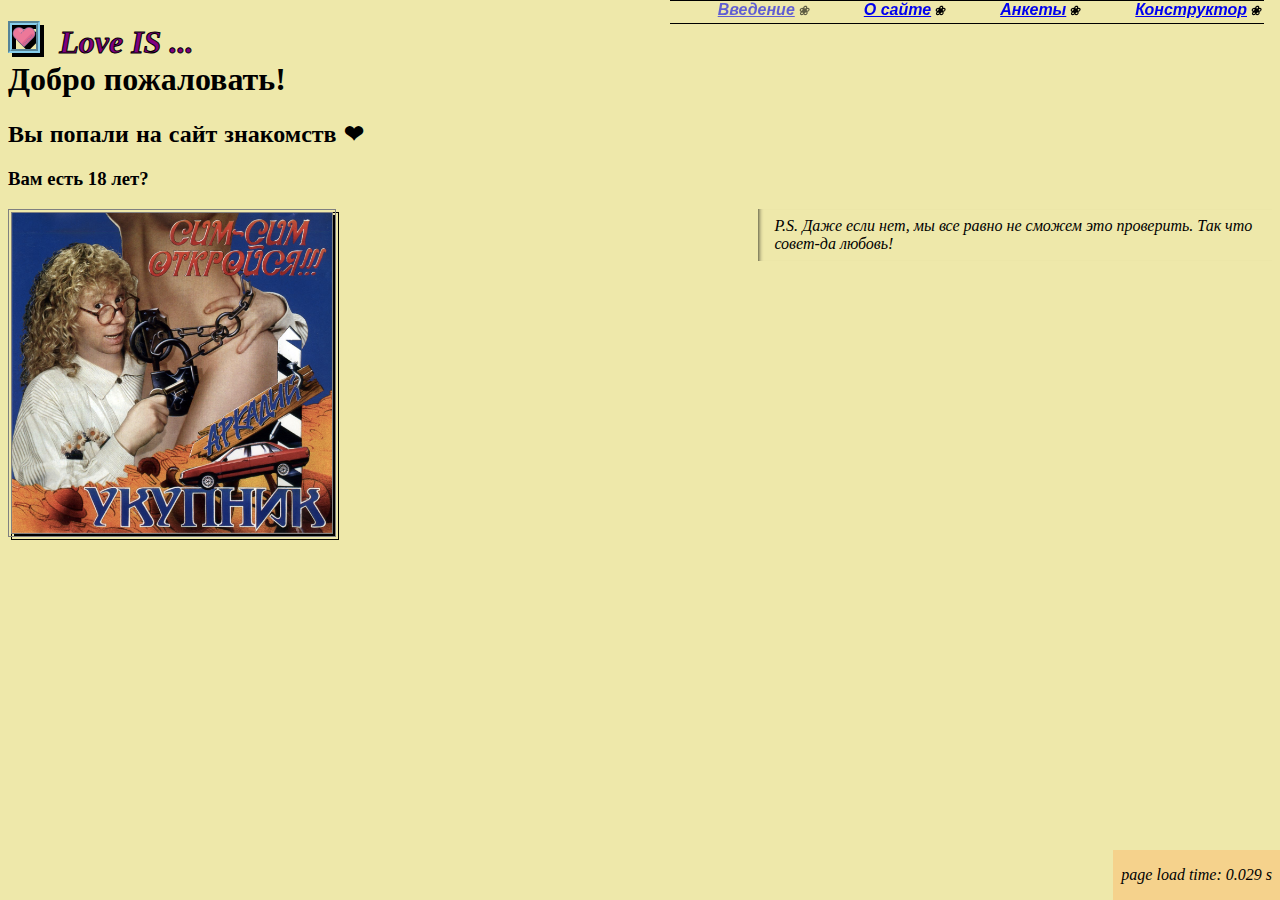
<file: index.html>
<!DOCTYPE html>
<html lang="ru">
<head>
    <meta charset="UTF-8">
    <meta name="keywords" content="отношения, знакомства, интим, любовь, семья, дети">
    <meta name="description" content="Давно искали любовь всей вашей жизни?
    ДА ЕЩЕ И РЯДОМ?! Для отношений, легкого знакомства, интима без обязательств;
    а может вы ищете настоящую любовь для создания семьи? Наш сайт вам поможет!">
    <link href="outlines.css" rel="stylesheet">
    <title>Веб-доска «быстрые знакомства рядом»</title>
    <script src="scripts/hearts-flowing.js"></script>
    <script src="scripts/load-time.js"></script>
</head>
<body>

<header>
    <h1>
        <img src="assets/icons8-favorite-96.png" style="border:4px groove skyblue; height: 24px" alt="LOVE LOGO"
             class="logo">
        <i>Love IS ...</i> <br>Добро пожаловать!</h1>
</header>
<main>
    <nav class="menu">
        <ul class="menu">
            <li class="crumb"><a href="index.html" class="">Введение</a></li>
            <li class="crumb"><a href="qualities.html" class="">О сайте</a></li>
            <li class="crumb"><a href="forms.html" class="">Анкеты</a></li>
            <li class="crumb"><a href="constructor.html" class="">Конструктор</a></li>
        </ul>
    </nav>

    <script>
        var currentPage = document.location.pathname;

        var menuItems = document.querySelectorAll('li');

        for (var i = 0; i < menuItems.length; i++) {
            var link = menuItems[i].querySelector('a');
            if (currentPage.includes(link.getAttribute('href'))) {
                link.classList.add('current_page');
            }
        }
    </script>

    <div id="introduction">
        <h2>Вы попали на сайт знакомств ❤</h2>
        <h3>Вам есть 18 лет?</h3>
        <aside>
            <p><i>P.S.</i> Даже если нет, мы все равно не сможем это проверить. Так что совет-да любовь!</p>
        </aside>
        <img src="assets/ukupnik.png" style="width: 25vw; border:4px double grey" alt="LOCK" id="ukupnik">
        <br>
    </div>
</main>

<footer>
    <div id="footer">
        <div class="load-time">
            <p class="load-time" id="load-time">page load time: </p>
        </div>
    </div>
</footer>

</body>
</html>
</file>
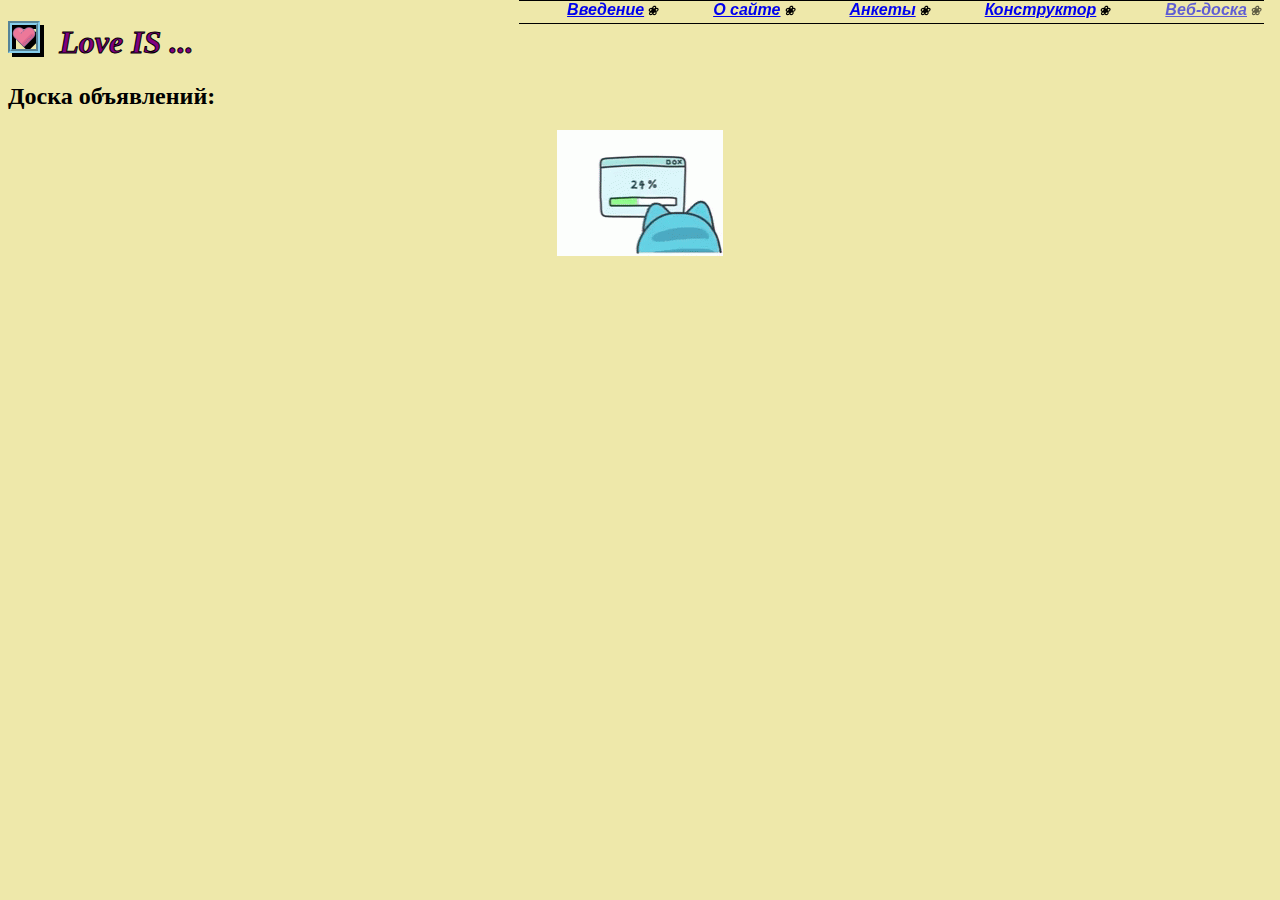
<file: board.html>
<!DOCTYPE html>
<html lang="ru">
<head>
    <meta charset="UTF-8">
    <meta name="keywords" content="отношения, знакомства, интим, любовь, семья, дети">
    <meta name="description" content="Давно искали любовь всей вашей жизни?
    ДА ЕЩЕ И РЯДОМ?! Для отношений, легкого знакомства, интима без обязательств;
    а может вы ищете настоящую любовь для создания семьи? Наш сайт вам поможет!">
    <link href="outlines.css" rel="stylesheet">
    <title>Веб-доска «быстрые знакомства рядом»</title>
    <script src="scripts/hearts-flowing.js"></script>
    <script src="scripts/board.js"></script>
</head>
<body>

<header>
    <h1>
        <img src="assets/icons8-favorite-96.png" style="border:4px groove skyblue; height: 24px" alt="LOVE LOGO"
             class="logo">
        <i>Love IS ...</i>
    </h1>
</header>
<main>
    <nav class="menu">
        <ul class="menu">
            <li class="crumb"><a href="index.html" class="">Введение</a></li>
            <li class="crumb"><a href="qualities.html" class="">О сайте</a></li>
            <li class="crumb"><a href="forms.html" class="">Анкеты</a></li>
            <li class="crumb"><a href="constructor.html" class="">Конструктор</a></li>
            <li class="crumb"><a href="board.html" class="">Веб-доска</a></li>
        </ul>
    </nav>

    <h2>Доска объявлений:</h2>

    <script>
        var currentPage = document.location.pathname;

        var menuItems = document.querySelectorAll('li');

        for (var i = 0; i < menuItems.length; i++) {
            var link = menuItems[i].querySelector('a');
            if (currentPage.includes(link.getAttribute('href'))) {
                link.classList.add('current_page');
            }
        }
    </script>

    <div class="content-container">
        <main class="content">
            <div class="loader-container">
                <img src="assets/download-no-u-download.gif" class="loader">
                <img src="assets/error-wait.gif" class="error error__hidden">
            </div>

            <div class="reviews_container">
                <template id="reviewTemplate">
                    <div class="review">
                        <div class="review_title"></div>
                        <div class="review_body"></div>
                    </div>
                </template>
            </div>
        </main>
    </div>


</main>

<footer>
    <div id="footer">
    </div>
</footer>

</body>
</html>
</file>
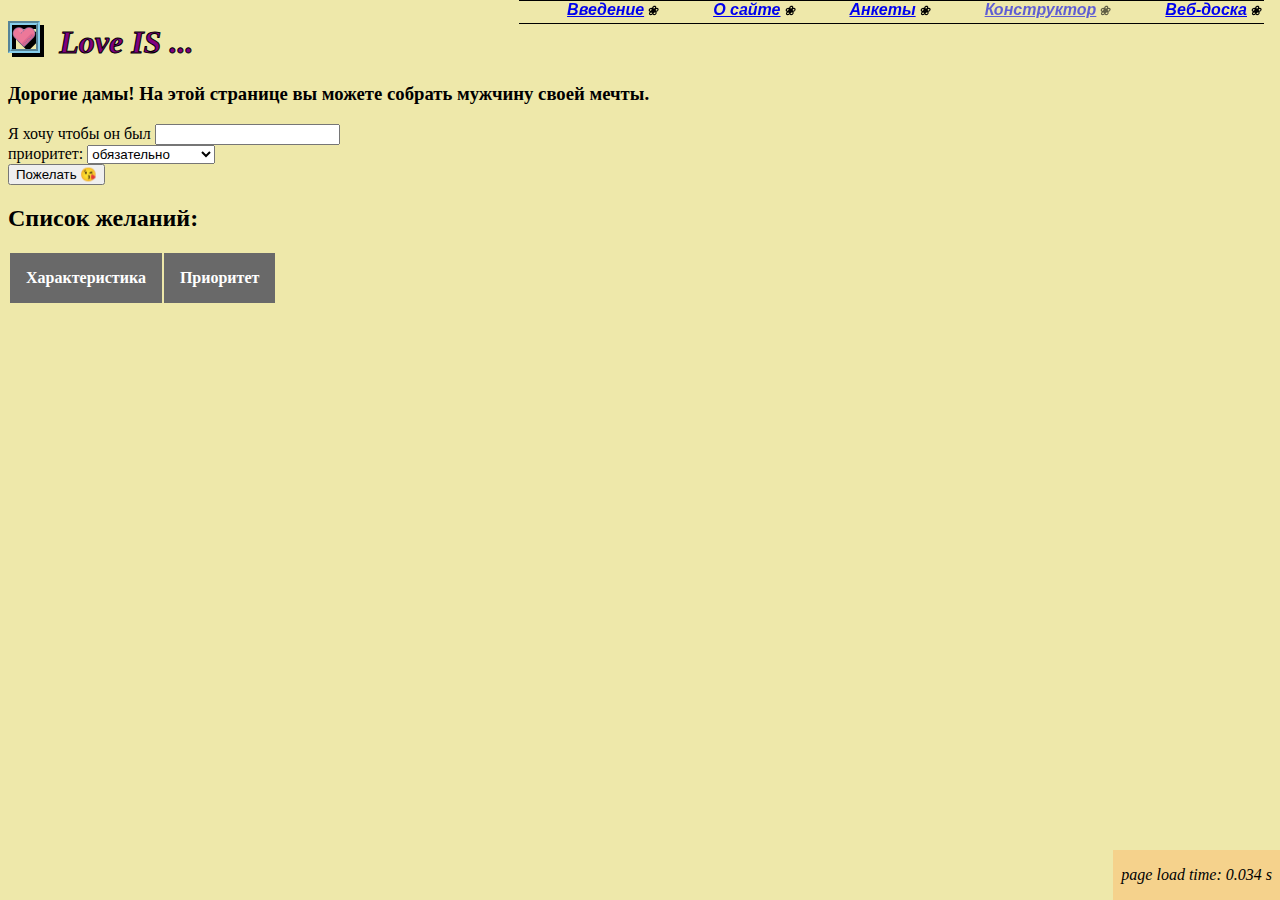
<file: constructor.html>
<!DOCTYPE html>
<html lang="ru">
<head>
  <meta charset="UTF-8">
  <meta name="keywords" content="отношения, знакомства, интим, любовь, семья, дети">
  <meta name="description" content="Давно искали любовь всей вашей жизни?
    ДА ЕЩЕ И РЯДОМ?! Для отношений, легкого знакомства, интима без обязательств;
    а может вы ищете настоящую любовь для создания семьи? Наш сайт вам поможет!">
  <link href="outlines.css" rel="stylesheet">
  <title>Веб-доска «быстрые знакомства рядом»</title>
  <script src="scripts/hearts-flowing.js"></script>
  <script src="scripts/load-time.js"></script>
  <script src="scripts/men-wish-adder.js"></script>
</head>
<body>

<header>
  <h1>
    <img src="assets/icons8-favorite-96.png" style="border:4px groove skyblue; height: 24px" alt="LOVE LOGO"
         class="logo">
    <i>Love IS ...</i>
  </h1>
</header>
<main>
  <nav class="menu">
    <ul class="menu">
      <li class="crumb"><a href="index.html" class="">Введение</a></li>
      <li class="crumb"><a href="qualities.html" class="">О сайте</a></li>
      <li class="crumb"><a href="forms.html" class="">Анкеты</a></li>
      <li class="crumb"><a href="constructor.html" class="">Конструктор</a></li>
      <li class="crumb"><a href="board.html" class="">Веб-доска</a></li>
    </ul>
  </nav>

  <h3>Дорогие дамы! На этой странице вы можете собрать мужчину своей мечты.</h3>

  <script>
    var currentPage = document.location.pathname;

    var menuItems = document.querySelectorAll('li');

    for (var i = 0; i < menuItems.length; i++) {
      var link = menuItems[i].querySelector('a');
      if (currentPage.includes(link.getAttribute('href'))) {
        link.classList.add('current_page');
      }
    }
  </script>


  <form name="addProperty" class="addProperty_form">
    <label>Я хочу чтобы он был
      <input required type="text" name="name">
    </label>
    <br>
    <label>приоритет:
      <select required name="priority">
        <option>обязательно</option>
        <option>желательно</option>
        <option>было бы плюсом</option>
      </select>
    </label>
    <br>
    <button type="submit" class="submit_button">Пожелать 😘</button>
  </form>

  <div>
    <h2 class="man_storage">Список желаний:</h2>
    <table class="table_storage">
      <thead>
      <tr class="storage_header table_header">
        <th>Характеристика</th>
        <th>Приоритет</th>
      </tr>
      </thead>
      <tbody class="storage">
      <template id="storageRowTemplate">
        <tr class="storage_row table_row">
          <td class="storage_property"></td>
          <td class="storage_priority"></td>
        </tr>
      </template>
      </tbody>
    </table>
  </div>

</main>

<footer>
  <div id="footer">
    <div class="load-time">
      <p class="load-time" id="load-time">page load time: </p>
    </div>
  </div>
</footer>

</body>
</html>
</file>
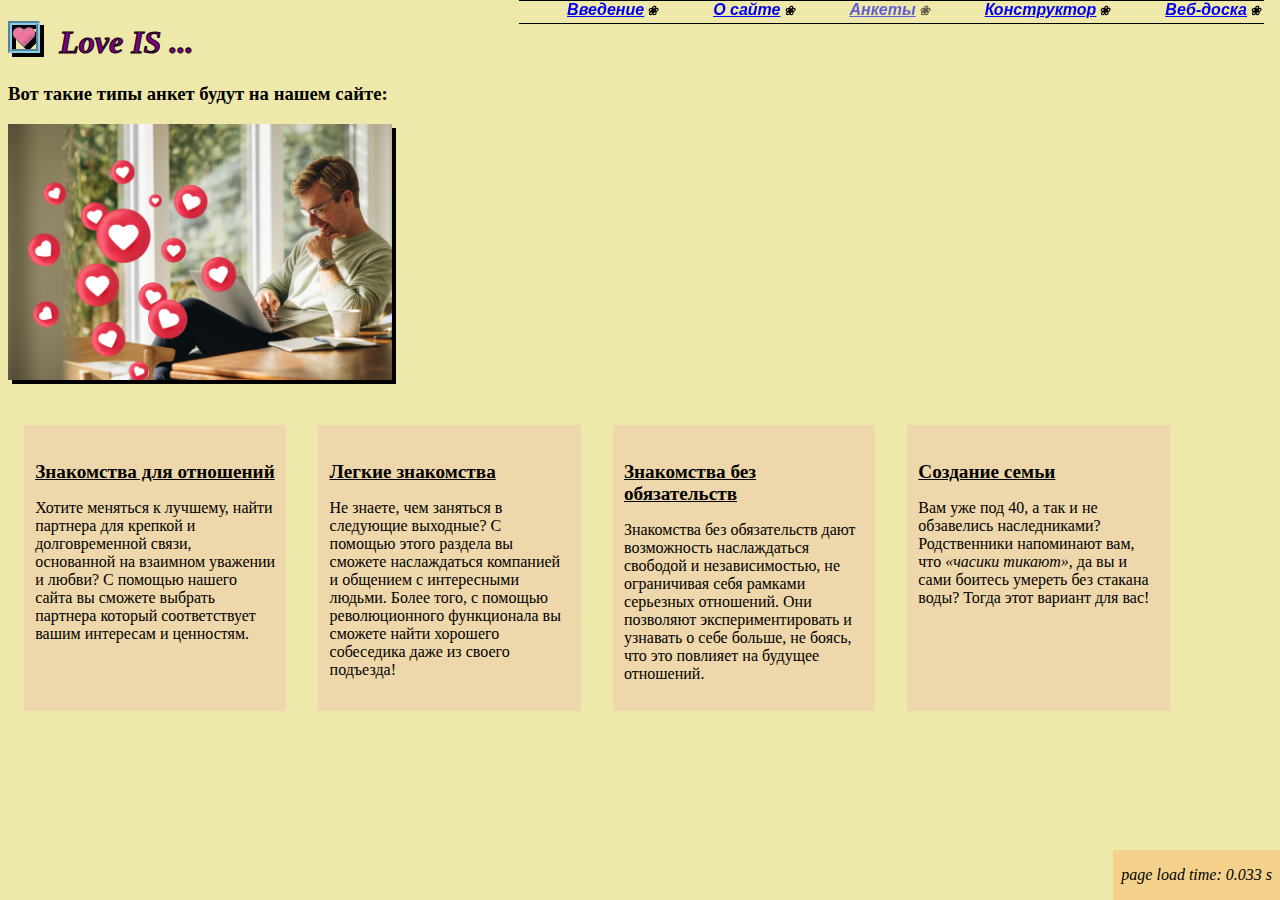
<file: forms.html>
<!DOCTYPE html>
<html lang="ru">
<head>
    <meta charset="UTF-8">
    <meta name="keywords" content="отношения, знакомства, интим, любовь, семья, дети">
    <meta name="description" content="Давно искали любовь всей вашей жизни?
    ДА ЕЩЕ И РЯДОМ?! Для отношений, легкого знакомства, интима без обязательств;
    а может вы ищете настоящую любовь для создания семьи? Наш сайт вам поможет!">
    <link href="outlines.css" rel="stylesheet">
    <title>Веб-доска «быстрые знакомства рядом»</title>
    <script src="scripts/hearts-flowing.js"></script>
    <script src="scripts/load-time.js"></script>
</head>
<body>

<header>
    <h1>
        <img src="assets/icons8-favorite-96.png" style="border:4px groove skyblue; height: 24px" alt="LOVE LOGO"
             class="logo">
        <i>Love IS ...</i>
    </h1>
</header>
<main>
    <nav class="menu">
        <ul class="menu">
            <li class="crumb"><a href="index.html" class="">Введение</a></li>
            <li class="crumb"><a href="qualities.html" class="">О сайте</a></li>
            <li class="crumb"><a href="forms.html" class="">Анкеты</a></li>
            <li class="crumb"><a href="constructor.html" class="">Конструктор</a></li>
            <li class="crumb"><a href="board.html" class="">Веб-доска</a></li>
        </ul>
    </nav>

    <script>
        var currentPage = document.location.pathname;

        var menuItems = document.querySelectorAll('li');

        for (var i = 0; i < menuItems.length; i++) {
            var link = menuItems[i].querySelector('a');
            if (currentPage.includes(link.getAttribute('href'))) {
                link.classList.add('current_page');
            }
        }
    </script>

    <div id="main_info">
        <h3>Вот такие типы анкет будут на нашем сайте:</h3>
        <img src="assets/man-laptop-emojis.png" alt="man with laptop" id="man_with_laptop"
             style="width: 30vw; height: auto;">
        <section class="types_section">
            <article class="types">
                <h4>Знакомства для отношений</h4>
                <p>
                    Хотите меняться к лучшему, найти партнера для крепкой и долговременной связи, основанной на взаимном
                    уважении и любви?
                    С помощью нашего сайта вы сможете выбрать партнера который соответствует вашим интересам и
                    ценностям.
                </p>
            </article>
            <article class="types">
                <h4>Легкие знакомства</h4>
                <p>
                    Не знаете, чем заняться в следующие выходные? С помощью этого раздела вы
                    сможете наслаждаться компанией и общением с интересными людьми. Более того, с помощью
                    революционного функционала вы сможете найти хорошего собеседика даже из своего подъезда!
                </p>
            </article>
            <article class="types">
                <h4>Знакомства без обязательств</h4>
                <p>
                    Знакомства без обязательств дают возможность
                    наслаждаться свободой и независимостью,
                    не ограничивая себя рамками серьезных отношений. Они
                    позволяют экспериментировать и узнавать о себе больше,
                    не боясь, что это повлияет на будущее отношений.
                </p>
            </article>

            <article class="types">
                <h4>Создание семьи</h4>
                <p>
                    Вам уже под 40, а так и не обзавелись
                    наследниками? Родственники напоминают вам, что <i>«часики тикают»</i>,
                    да вы и сами боитесь умереть без стакана воды? Тогда этот вариант для вас!
                </p>
            </article>
        </section>
    </div>
</main>

<footer>
    <div id="footer">
        <div class="load-time">
            <p class="load-time" id="load-time">page load time: </p>
        </div>
    </div>
</footer>

</body>
</html>
</file>
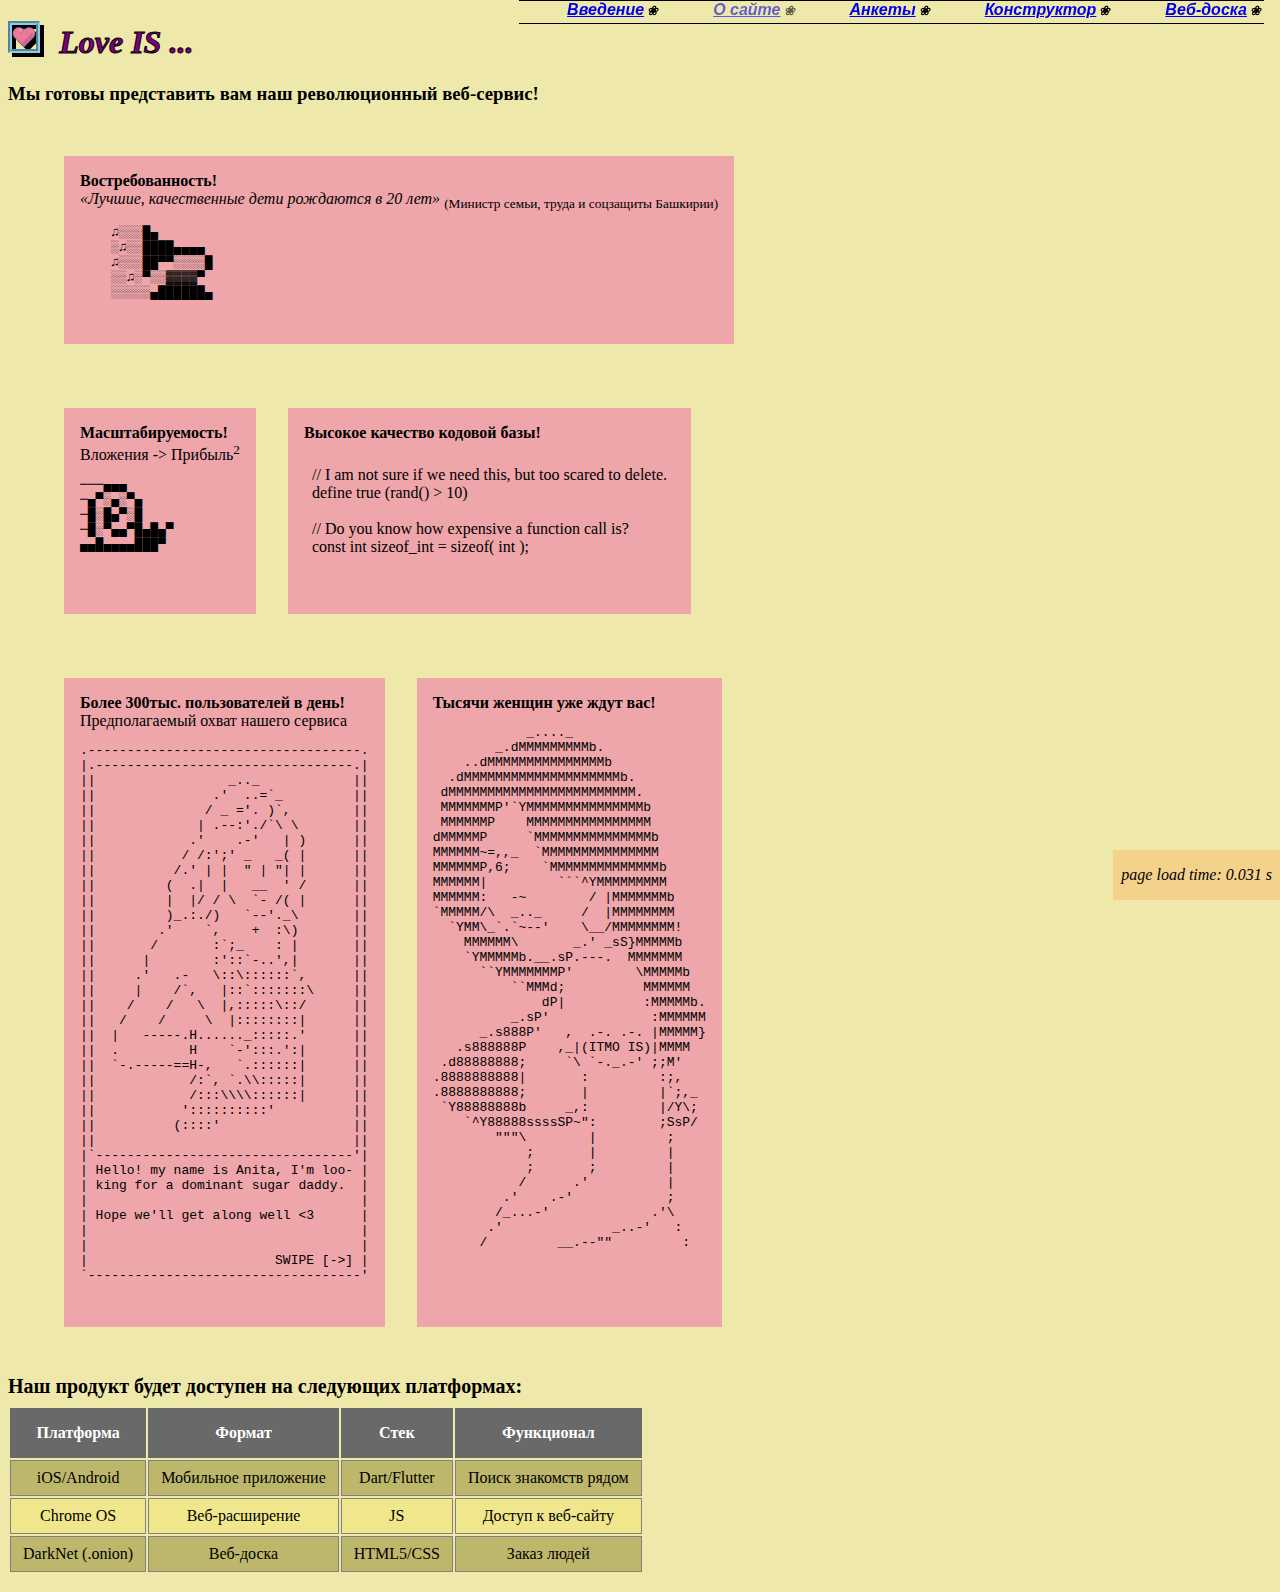
<file: qualities.html>
<!DOCTYPE html>
<html lang="ru">
<head>
    <meta charset="UTF-8">
    <meta name="keywords" content="отношения, знакомства, интим, любовь, семья, дети">
    <meta name="description" content="Давно искали любовь всей вашей жизни?
    ДА ЕЩЕ И РЯДОМ?! Для отношений, легкого знакомства, интима без обязательств;
    а может вы ищете настоящую любовь для создания семьи? Наш сайт вам поможет!">
    <link href="outlines.css" rel="stylesheet">
    <title>Веб-доска «быстрые знакомства рядом»</title>
    <script src="scripts/hearts-flowing.js"></script>
    <script src="scripts/load-time.js"></script>
</head>
<body>

<header>
    <h1>
        <img src="assets/icons8-favorite-96.png" style="border:4px groove skyblue; height: 24px" alt="LOVE LOGO"
             class="logo">
        <i>Love IS ...</i>
    </h1>
</header>
<main>
    <nav class="menu">
        <ul class="menu">
            <li class="crumb"><a href="index.html" class="">Введение</a></li>
            <li class="crumb"><a href="qualities.html" class="">О сайте</a></li>
            <li class="crumb"><a href="forms.html" class="">Анкеты</a></li>
            <li class="crumb"><a href="constructor.html" class="">Конструктор</a></li>
            <li class="crumb"><a href="board.html" class="">Веб-доска</a></li>
        </ul>
    </nav>

    <script>
        var currentPage = document.location.pathname;

        var menuItems = document.querySelectorAll('li');

        for (var i = 0; i < menuItems.length; i++) {
            var link = menuItems[i].querySelector('a');
            if (currentPage.includes(link.getAttribute('href'))) {
                link.classList.add('current_page');
            }
        }
    </script>

    <h3>Мы готовы представить вам наш революционный веб-сервис!</h3>
    <div class="advantages_vertical">
        <ul class="advantages">
            <li>
                <strong>Востребованность!</strong> <br><i>«Лучшие, качественные дети рождаются в 20 лет»</i> <sub>(Министр
                семьи, труда и соцзащиты Башкирии)</sub>
                <pre>
    ♫░░░█▄
    ░♫░░████▄▄▄▄
    ♫░░░██▀▀░░░░█
    ░░♫░▀░░▓▓▓▓▀
    ░░░░░▄██████▄
            </pre>
            </li>
        </ul>
        <ul class="advantages">
            <li>
                <strong>Масштабируемость!</strong>
                <br>
                Вложения -> Прибыль<sup>2</sup>
                <pre>
───▄▄▄
─▄▀░▄░▀▄
─█░█▄▀░█
─█░▀▄▄▀█▄█▄▀
▄▄█▄▄▄▄███▀
            </pre>

            </li>
            <li id="code_base">
                <strong>Высокое качество кодовой базы!</strong>
                <br>
                <code>
                <pre>
// I am not sure if we need this, but too scared to delete.
define true (rand() > 10)

// Do you know how expensive a function call is?
const int sizeof_int = sizeof( int );
                </pre>
                </code>
            </li>
        </ul>
        <ul class="advantages" id="women">
            <li>
                <strong>Более 300тыс. пользователей в день!</strong> <br>
                Предполагаемый охват нашего сервиса
                <pre>
.-----------------------------------.
|.---------------------------------.|
||                 _.._            ||
||               .'  ..=`_         ||
||              / _ ='. )`,        ||
||             | .--:'./`\ \       ||
||            .'    .-'   | )      ||
||           / /:';' _   _( |      ||
||          /.' | |  " | "| |      ||
||         (  .|  |   __  ' /      ||
||         |  |/ / \  `- /( |      ||
||         )_.:./)   `--'._\       ||
||        .'    `,    +  :\)       ||
||       /       :`;_    : |       ||
||      |        :'::`-..',|       ||
||     .'   .-   \::\::::::`,      ||
||     |    /`,   |::`:::::::\     ||
||    /    /   \  |,:::::\::/      ||
||   /    /     \  |::::::::|      ||
||  |   -----.H......_:::::.'      ||
||  .         H    `-':::.':|      ||
||  `-.-----==H-,   `.::::::|      ||
||            /:`, `.\\:::::|      ||
||            /:::\\\\::::::|      ||
||           '::::::::::'          ||
||          (::::'                 ||
||                                 ||
|`---------------------------------'|
| Hello! my name is Anita, I'm loo- |
| king for a dominant sugar daddy.  |
|                                   |
| Hope we'll get along well <3      |
|                                   |
|                                   |
|                        SWIPE [->] |
`-----------------------------------'
            </pre>
            </li>
            <li>
                <strong>Тысячи женщин уже ждут вас!</strong> <br>
                <pre>
            _...._
        _.dMMMMMMMMMb.
    ..dMMMMMMMMMMMMMMMb
  .dMMMMMMMMMMMMMMMMMMMMb.
 dMMMMMMMMMMMMMMMMMMMMMMMM.
 MMMMMMMP'`YMMMMMMMMMMMMMMMb
 MMMMMMP    MMMMMMMMMMMMMMMM
dMMMMMP     `MMMMMMMMMMMMMMMb
MMMMMM~=,,_  `MMMMMMMMMMMMMMM
MMMMMMP,6;    `MMMMMMMMMMMMMMb
MMMMMM|         ```^YMMMMMMMMM
MMMMMM:   -~        / |MMMMMMMb
`MMMMM/\  _.._     /  |MMMMMMMM
  `YMM\_`.`~--'    \__/MMMMMMMM!
    MMMMMM\       _.' _sS}MMMMMb
    `YMMMMMb.__.sP.---.  MMMMMMM
      ``YMMMMMMMP'        \MMMMMb
          ``MMMd;          MMMMMM
              dP|          :MMMMMb.
          _.sP'             :MMMMMM
      _.s888P'   ,  .-. .-. |MMMMM}
   .s888888P    ,_|(ITMO IS)|MMMM
 .d88888888;     `\ `-._.-' ;;M'
.8888888888|       :         :;,
.8888888888;       |         |`;,_
 `Y88888888b     _,:         |/Y\;
    `^Y88888ssssSP~":        ;SsP/
        """\        |         ;
            ;       |         |
            ;       ;         |
           /      .'          |
         .'    .-'            ;
        /_...-'             .'\
       .'              _..-'   :
      /         __.--""         :
            </pre>
            </li>
        </ul>
    </div>
</main>

<h2 class="table_title">Наш продукт будет доступен на следующих платформах:</h2>

<table id="platforms">
    <thead>
    <tr class="table_header">
        <th>Платформа</th>
        <th>Формат</th>
        <th>Стек</th>
        <th>Функционал</th>
    </tr>
    </thead>
    <tbody>
    <tr class="table_row">
        <td><span>Платформа</span>iOS/Android</td>
        <td><span>Формат</span>Мобильное приложение</td>
        <td><span>Стек</span>Dart/Flutter</td>
        <td><span>Функционал</span>Поиск знакомств рядом</td>
    </tr>
    <tr class="table_row">
        <td><span>Платформа</span>Chrome OS</td>
        <td><span>Формат</span>Веб-расширение</td>
        <td><span>Стек</span>JS</td>
        <td><span>Функционал</span>Доступ к веб-сайту</td>
    </tr>
    <tr class="table_row">
        <td><span>Платформа</span>DarkNet (.onion)</td>
        <td><span>Формат</span>Веб-доска</td>
        <td><span>Стек</span>HTML5/CSS</td>
        <td><span>Функционал</span>Заказ людей</td>
    </tr>
    </tbody>
</table>

<footer>
    <div id="footer">
        <div class="load-time">
            <p class="load-time" id="load-time">page load time: </p>
        </div>
    </div>
</footer>

</body>
</html>
</file>
<file: outlines.css>
aside {
    width: 40%;
    padding-left: 0.5rem;
    margin-left: 0.5rem;
    float: right;
    box-shadow: inset 5px 0 5px -5px #000000;
    font-style: italic;
    font-family: "OCR A Std", serif;
    color: #000000;
}

aside > p {
    margin: 0.5rem;
}

#introduction > h2 {
    word-spacing: 1px;
}

ul.advantages {
    display: flex;
    flex-direction: row;
    flex-wrap: wrap;
    align-items: stretch;
    align-content: stretch;
    flex-grow: 4;
}

ul.advantages > li {
    padding: 1rem;
    margin: 1rem;
    background: #EEA6AA;
    list-style-type: none;
}

@media (max-width: 768px) or (orientation: portrait) {
    ul.advantages > li#women {
        display: none;
    }
}

.types {
    background: #EED7AA;
    padding: 0.7rem;
    margin-bottom: 1rem;
}

.types > h4 {
    font-weight: bolder;
    font-size: larger;
    margin-bottom: 0;
    text-decoration: underline;
}

img.logo {
    filter: drop-shadow(4px 4px);
}

#ukupnik {
    filter: drop-shadow(3px 3px);
}

h1 > i {
    color: purple;
    -webkit-text-stroke: 1px #000000;
    margin-left: 0.35em;
}

body {
    background: palegoldenrod;
}

nav.menu {
    border-top: 1px solid black;
    border-bottom: 1px solid black;
    text-align: center;
    position: fixed;
    top: 0;
    right: 1rem;
}

ul.menu {
    list-style-type: none;
    margin: 0;
    display: inline;
    padding-left: 0;
}

ul.menu > li {
    display: inline-block;
    overflow: hidden;
    white-space: nowrap;
    text-overflow: ellipsis;
    font: italic bold 1em "Fira Sans", sans-serif;
    padding-left: 3em;
}

.crumb a::after {
    display: inline-block;
    color: #000;
    content: '❀';
    font-size: 80%;
    font-weight: bold;
    padding: 0 3px;
}

body > p {
    font-family: "arial", serif;
}

code > pre {
    font-family: "Comic Sans MS", "Comic Sans", cursive;
    padding: 0.5rem;
}

footer > div {
    background: #f5d28c;
    position: fixed;
    bottom: 0;
    right: 0;
}

footer > div > p {
    text-align: right;
    padding-right: 1rem;
}

div#main_info img {
    filter: drop-shadow(4px 4px);
    height: 250px;
    margin-bottom: 25px;
}

section {
    display: flex;
    flex-shrink: 1;
    flex-wrap: wrap;
}

section > article {
    max-width: 15rem;
    min-width: 6rem;
    padding: 1rem;
    margin: 1rem;
}

.advantages_vertical {
    display: flex;
    flex-direction: column;
}

.table_title {
    margin-bottom: 8px;
    font-size: 20px;
    font-weight: bold;
}

.table_row:nth-child(even) {
    background-color: khaki;
}

.table_row:nth-child(odd) {
    background-color: darkkhaki;
}

.table_header {
    background-color: dimgrey;
    color: white;
}

.table_header > th {
    padding: 1rem;
    font-weight: bolder;
}

.table_row > td {
    padding: 8px 12px;
    text-align: center;
    border: 1px solid grey;
}

.table_row > td > span {
    display: none;
}

@media (max-width: 700px) {
    .table_header {
        display: none;
    }

    .table_row {
        display: flex;
        flex-direction: column-reverse;
        border: 3px solid grey;
        border-radius: 0.5rem;
    }

    .table_row:not(:last-child) {
        margin-bottom: 12px;
    }

    .table_row > td {
        display: flex;
        justify-content: space-between;
        gap: 10px;
        border-bottom: 1px solid grey;
        border-top: 0;
    }

    .table_row > td > span {
        display: inline-flex;
        font-weight: bold;
    }
}

@media (max-width: 800px) {
    aside {
        display: none;
    }

    li#code_base {
        display: none;
    }
    img#man_with_laptop {
        display: none;
    }
}

div.load-time {
    margin-left: 5px;
    margin-right: 5px;
    padding-left: 3px;
    padding-right: 3px;
}

div.load-time > p {
    font-style: italic;
}

a:hover {
    color: pink;
}

a:active {
    background-color: #999;
    font-weight: bolder;
}

a.current_page {
    pointer-events: none;
    cursor: default;
    opacity: 0.6;
}

.storage_property {
    font-weight: bold;
}

.storage_priority {
    font-style: italic;
}

.loader__hidden {
    display: none;
}

.loader-container {
    display: flex;
    justify-content: center;
}

.error__hidden {
    display: none;
}

.reviews_container {
    display: flex;
    flex-direction: column;
    gap: 10px;
}

.review_title {
    font-size: 20px;
    font-weight: bold;
    font-family: 'Courier New', Courier, monospace;
    color: #595402;
    font-style: italic;
}
</file>
